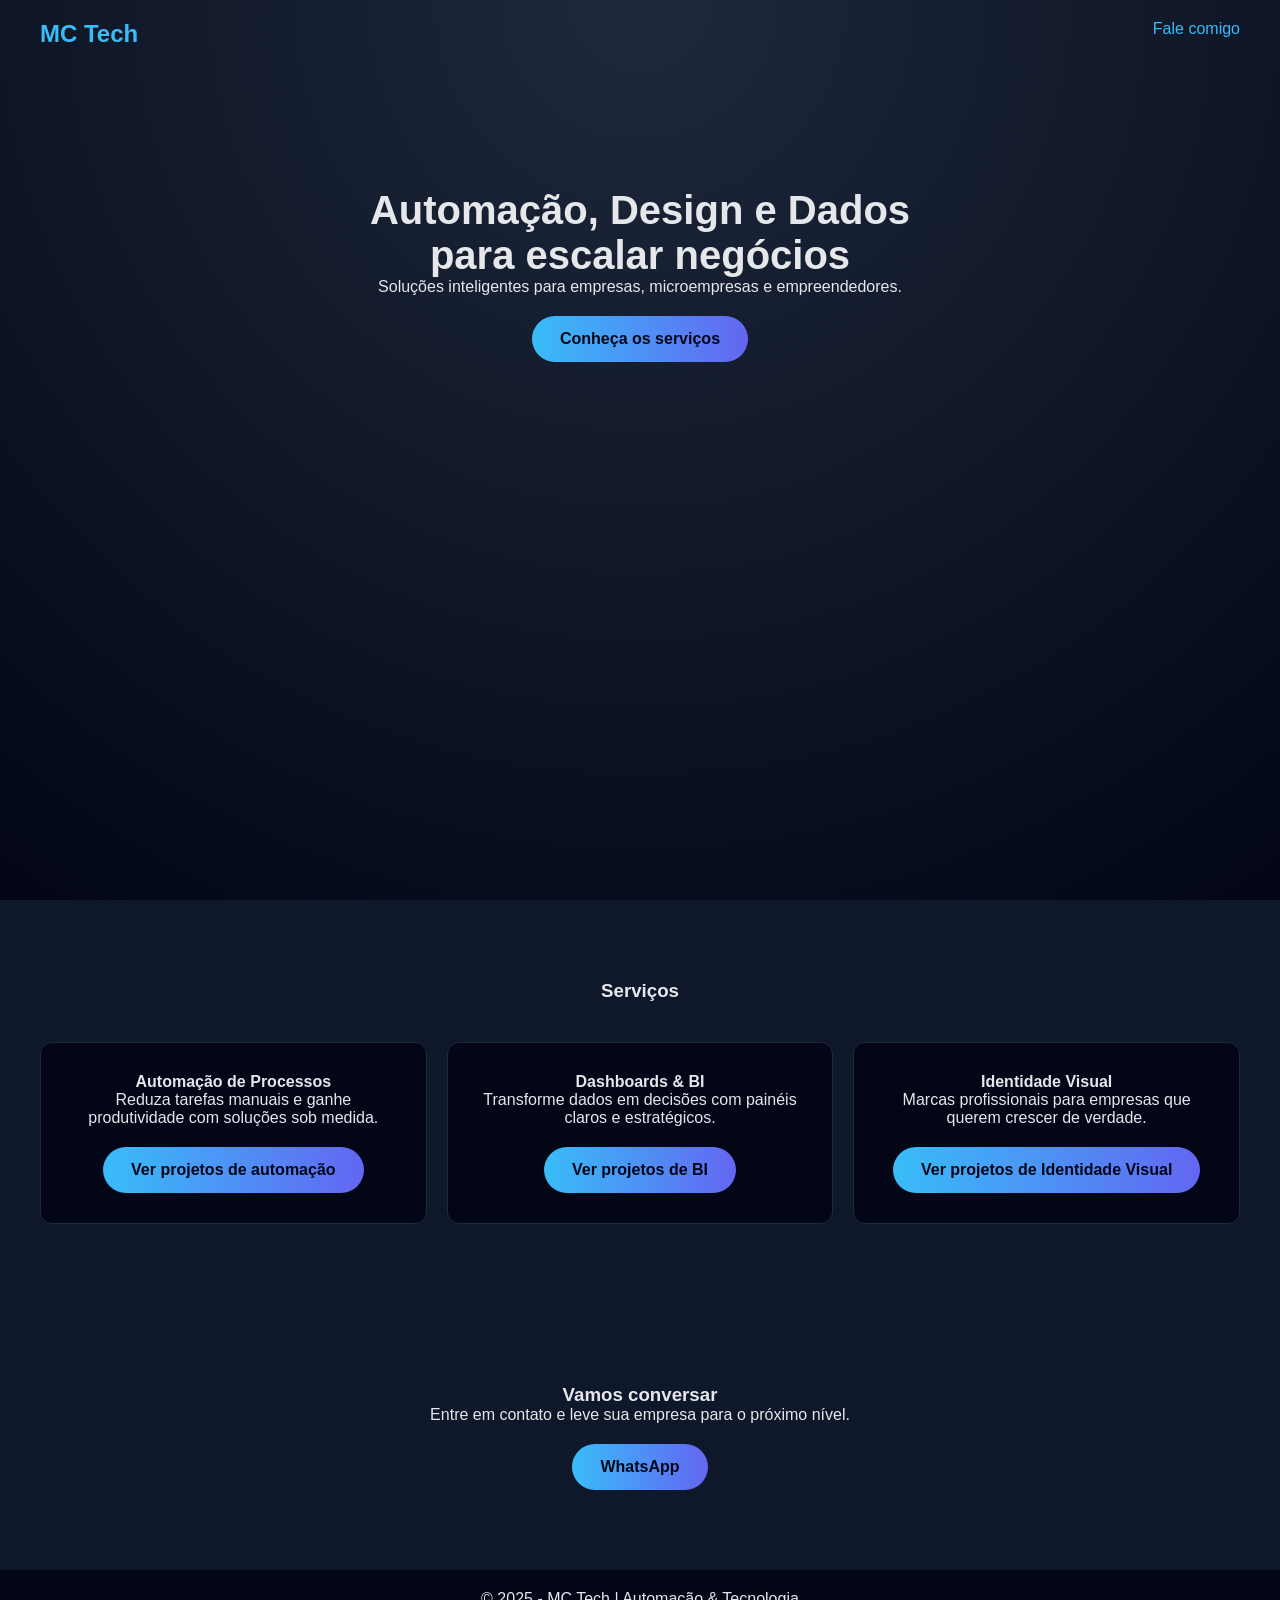
<file: index.html>
<!DOCTYPE html>
<html lang="pt-BR">
<head>
  <meta charset="UTF-8">
  <title>MC Tech | Automação & Tecnologia</title>
  <meta name="viewport" content="width=device-width, initial-scale=1.0">
  <link rel="stylesheet" href="style.css">
</head>
<body>

<header class="hero">
  <nav class="nav">
    <h1 class="logo">MC Tech</h1>
    <a href="#contato" class="btn">Fale comigo</a>
  </nav>

  <div class="hero-content">
    <h2>Automação, Design e Dados<br>para escalar negócios</h2>
    <p>Soluções inteligentes para empresas, microempresas e empreendedores.</p>
    <a href="#servicos" class="btn-gradient">Conheça os serviços</a>
  </div>
</header>

<section id="servicos" class="section">
  <h3>Serviços</h3>

  <div class="cards">
    <div class="card">
      <h4>Automação de Processos</h4>
      <p>Reduza tarefas manuais e ganhe produtividade com soluções sob medida.</p>
      <a href="automacao.html" class="btn-gradient">Ver projetos de automação</a>
    </div>

    <div class="card">
      <h4>Dashboards & BI</h4>
      <p>Transforme dados em decisões com painéis claros e estratégicos.</p>
      <a href="bi.html" class="btn-gradient">Ver projetos de BI</a>
    </div>

    <div class="card">
      <h4>Identidade Visual</h4>
      <p>Marcas profissionais para empresas que querem crescer de verdade.</p>
      <a href="identidade-visual.html" class="btn-gradient">Ver projetos de Identidade Visual</a>
    </div>
  </div>
</section>

<section id="contato" class="section contato">
  <h3>Vamos conversar</h3>
  <p>Entre em contato e leve sua empresa para o próximo nível.</p>

  <a class="btn-gradient" href="https://wa.me/5511978238329" target="_blank">
    WhatsApp
  </a>
</section>

<footer>
  <p>© 2025 - MC Tech | Automação & Tecnologia</p>
</footer>

<script src="script.js"></script>
</body>
</html>
</file>
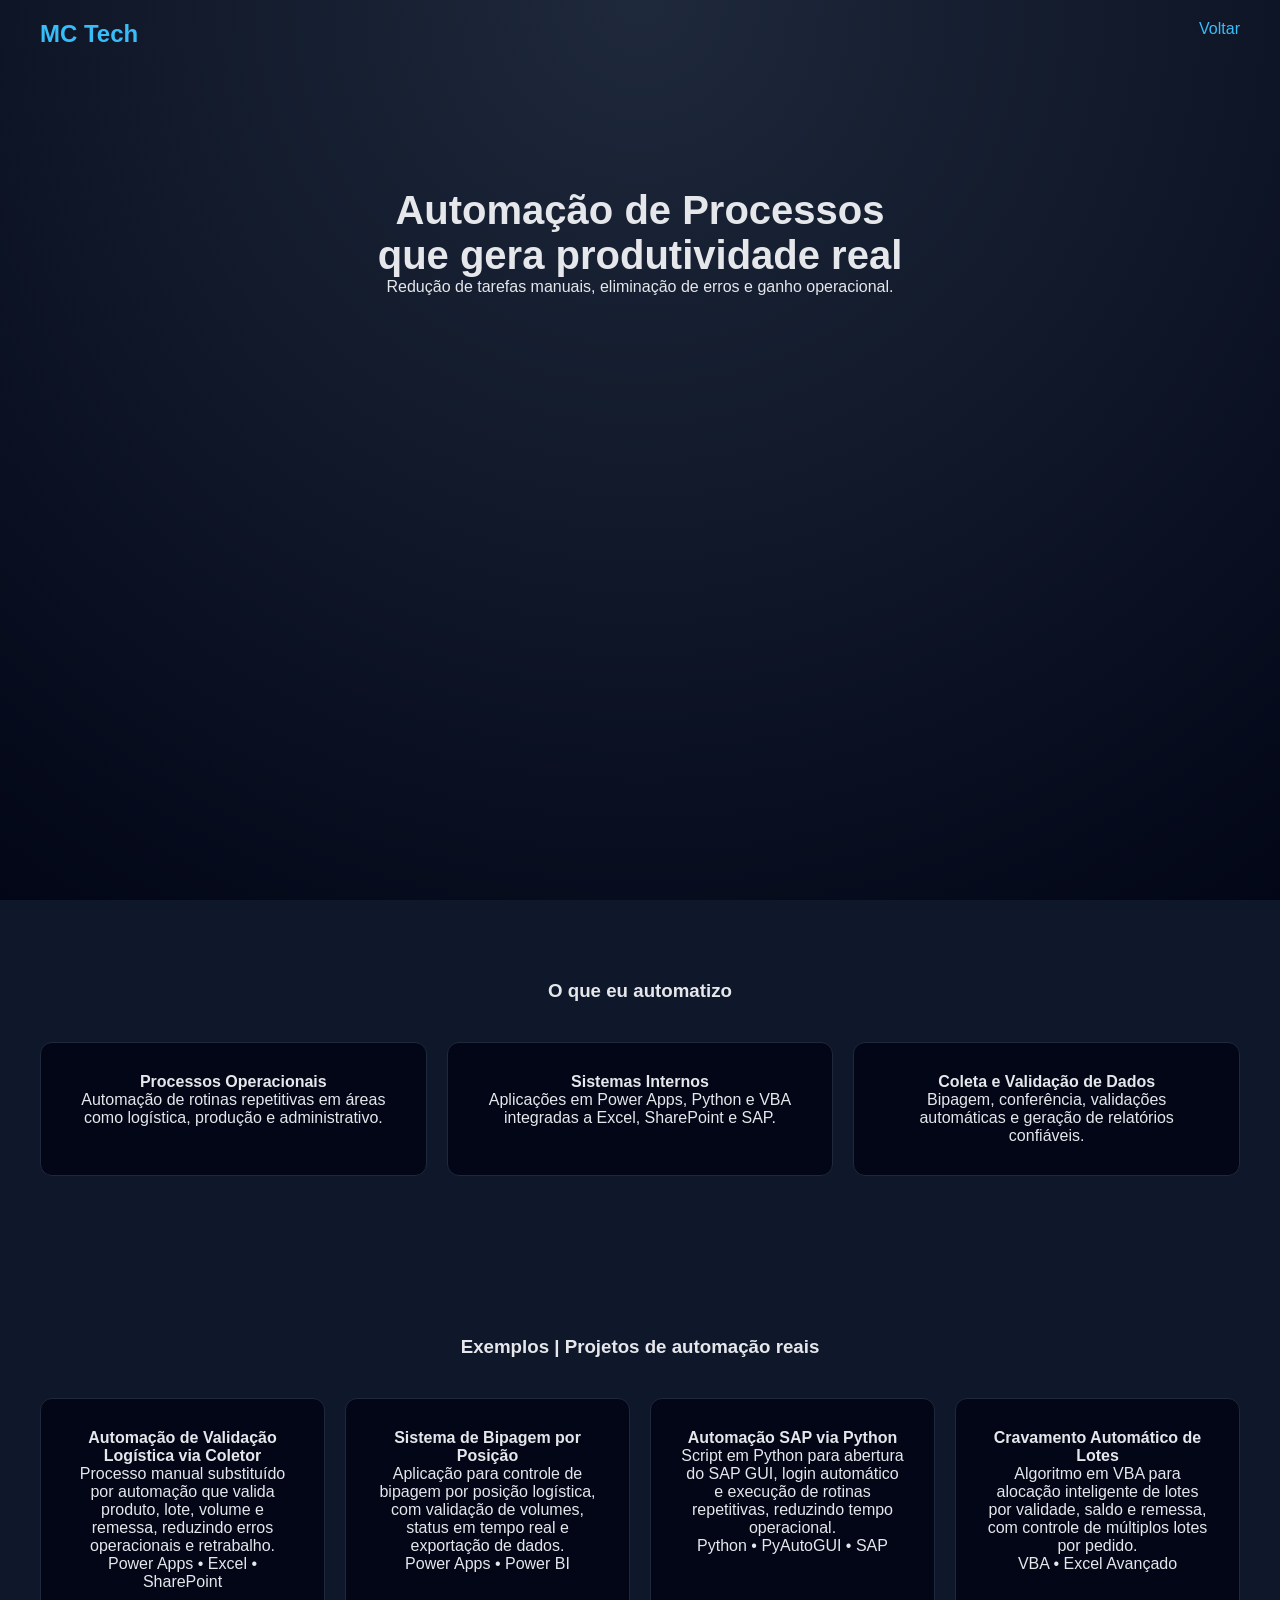
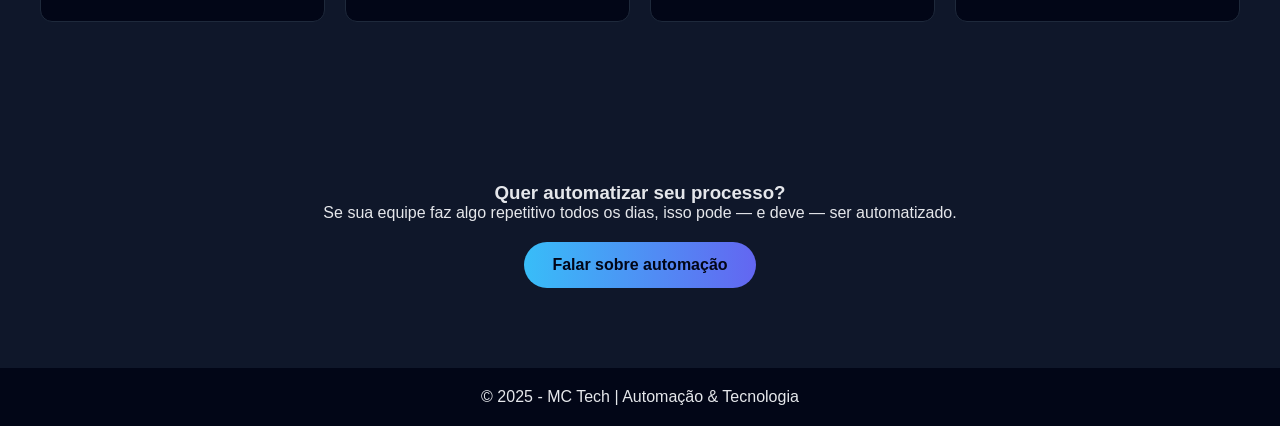
<file: automacao.html>
<!DOCTYPE html>
<html lang="pt-BR">
<head>
  <meta charset="UTF-8">
  <title>Automação de Processos | MC Tech</title>
  <meta name="viewport" content="width=device-width, initial-scale=1.0">
  <link rel="stylesheet" href="style.css">
</head>
<body>

<header class="hero hero-interno">
  <nav class="nav">
    <h1 class="logo">MC Tech</h1>
    <a href="index.html" class="btn">Voltar</a>
  </nav>

  <div class="hero-content">
    <h2>Automação de Processos<br>que gera produtividade real</h2>
    <p>Redução de tarefas manuais, eliminação de erros e ganho operacional.</p>
  </div>
</header>

<section class="section">
  <h3>O que eu automatizo</h3>

  <div class="cards">
    <div class="card">
      <h4>Processos Operacionais</h4>
      <p>Automação de rotinas repetitivas em áreas como logística, produção e administrativo.</p>
    </div>

    <div class="card">
      <h4>Sistemas Internos</h4>
      <p>Aplicações em Power Apps, Python e VBA integradas a Excel, SharePoint e SAP.</p>
    </div>

    <div class="card">
      <h4>Coleta e Validação de Dados</h4>
      <p>Bipagem, conferência, validações automáticas e geração de relatórios confiáveis.</p>
    </div>
  </div>
</section>

<section class="section">
  <h3>Exemplos | Projetos de automação reais</h3>

  <div class="cards">

    <div class="card">
      <h4>Automação de Validação Logística via Coletor</h4>
      <p>
        Processo manual substituído por automação que valida produto, lote, volume e remessa,
        reduzindo erros operacionais e retrabalho.
      </p>
      <span class="tag">Power Apps • Excel • SharePoint</span>
    </div>

    <div class="card">
      <h4>Sistema de Bipagem por Posição</h4>
      <p>
        Aplicação para controle de bipagem por posição logística, com validação de volumes,
        status em tempo real e exportação de dados.
      </p>
      <span class="tag">Power Apps • Power BI</span>
    </div>

    <div class="card">
      <h4>Automação SAP via Python</h4>
      <p>
        Script em Python para abertura do SAP GUI, login automático e execução de rotinas
        repetitivas, reduzindo tempo operacional.
      </p>
      <span class="tag">Python • PyAutoGUI • SAP</span>
    </div>

    <div class="card">
      <h4>Cravamento Automático de Lotes</h4>
      <p>
        Algoritmo em VBA para alocação inteligente de lotes por validade, saldo e remessa,
        com controle de múltiplos lotes por pedido.
      </p>
      <span class="tag">VBA • Excel Avançado</span>
    </div>

  </div>
</section>

<section class="section contato">
  <h3>Quer automatizar seu processo?</h3>
  <p>Se sua equipe faz algo repetitivo todos os dias, isso pode — e deve — ser automatizado.</p>

  <a href="https://wa.me/5511978238329" target="_blank" class="btn-gradient">
    Falar sobre automação
  </a>
</section>

<footer>
  <p>© 2025 - MC Tech | Automação & Tecnologia</p>
</footer>

<!-- MODAL DASHBOARD -->
<div id="modalDashboard" class="modal">
  <span class="close">&times;</span>
  <img class="modal-content" id="modalImg">
  <div id="modalCaption"></div>
</div>  

</body>
</html>
</file>
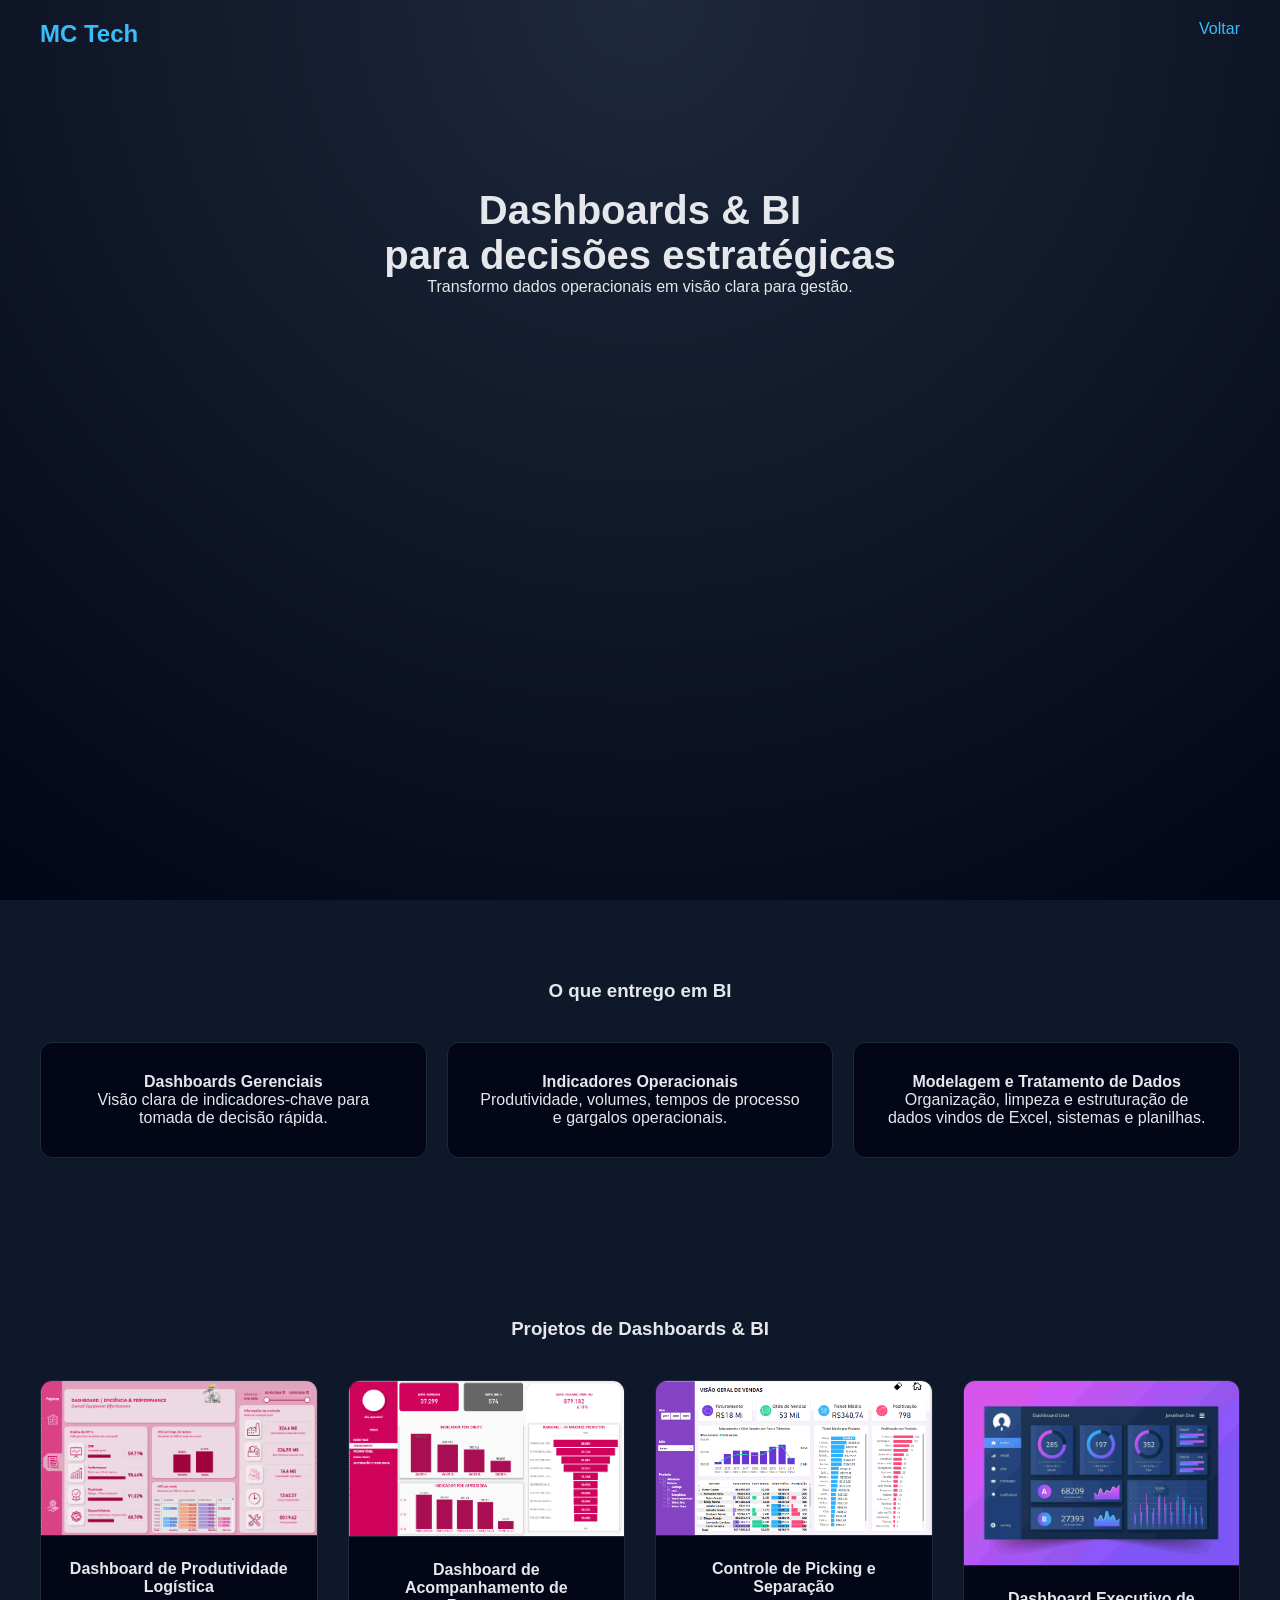
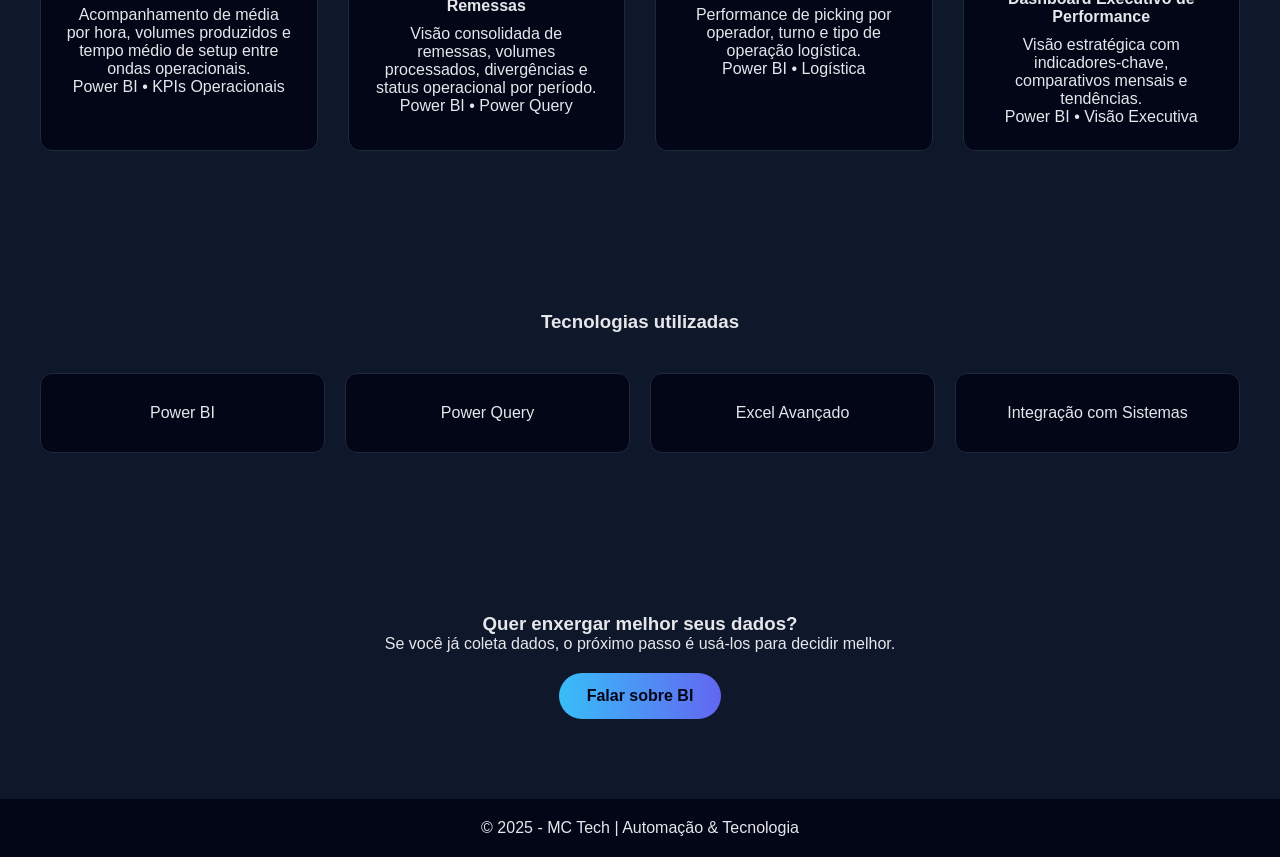
<file: bi.html>
<!DOCTYPE html>
<html lang="pt-BR">
<head>
  <meta charset="UTF-8">
  <title>Dashboards & BI | MC Tech</title>
  <meta name="viewport" content="width=device-width, initial-scale=1.0">
  <link rel="stylesheet" href="style.css">
</head>
<body>

<header class="hero hero-interno">
  <nav class="nav">
    <h1 class="logo">MC Tech</h1>
    <a href="index.html" class="btn">Voltar</a>
  </nav>

  <div class="hero-content">
    <h2>Dashboards & BI<br>para decisões estratégicas</h2>
    <p>Transformo dados operacionais em visão clara para gestão.</p>
  </div>
</header>

<section class="section">
  <h3>O que entrego em BI</h3>

  <div class="cards">
    <div class="card">
      <h4>Dashboards Gerenciais</h4>
      <p>Visão clara de indicadores-chave para tomada de decisão rápida.</p>
    </div>

    <div class="card">
      <h4>Indicadores Operacionais</h4>
      <p>Produtividade, volumes, tempos de processo e gargalos operacionais.</p>
    </div>

    <div class="card">
      <h4>Modelagem e Tratamento de Dados</h4>
      <p>Organização, limpeza e estruturação de dados vindos de Excel, sistemas e planilhas.</p>
    </div>
  </div>
</section>

<section class="section">
  <h3>Projetos de Dashboards & BI</h3>

  <div class="cards dashboards">

    <div class="card dashboard-card">
      <img src="dashboard-logistica.png" alt="Dashboard de Produtividade Logística" class="dashboard-img">
      <div class="card-content">
        <h4>Dashboard de Produtividade Logística</h4>
        <p>
          Acompanhamento de média por hora, volumes produzidos
          e tempo médio de setup entre ondas operacionais.
        </p>
        <span class="tag">Power BI • KPIs Operacionais</span>
      </div>
    </div>

    <div class="card dashboard-card">
      <img src="dashboard-remessas.png" alt="Dashboard de Acompanhamento de Remessas" class="dashboard-img">
      <div class="card-content">
        <h4>Dashboard de Acompanhamento de Remessas</h4>
        <p>
          Visão consolidada de remessas, volumes processados,
          divergências e status operacional por período.
        </p>
        <span class="tag">Power BI • Power Query</span>
      </div>
    </div>

    <div class="card dashboard-card">
      <img src="dashboard-picking.png" alt="Dashboard de Picking e Separação" class="dashboard-img">
      <div class="card-content">
        <h4>Controle de Picking e Separação</h4>
        <p>
          Performance de picking por operador, turno
          e tipo de operação logística.
        </p>
        <span class="tag">Power BI • Logística</span>
      </div>
    </div>

    <div class="card dashboard-card">
      <img src="dashboard-executivo.png" alt="Dashboard Executivo de Performance" class="dashboard-img">
      <div class="card-content">
        <h4>Dashboard Executivo de Performance</h4>
        <p>
          Visão estratégica com indicadores-chave,
          comparativos mensais e tendências.
        </p>
        <span class="tag">Power BI • Visão Executiva</span>
      </div>
    </div>

  </div>
</section>

<section class="section">
  <h3>Tecnologias utilizadas</h3>

  <div class="cards">
    <div class="card">
      <p>Power BI</p>
    </div>
    <div class="card">
      <p>Power Query</p>
    </div>
    <div class="card">
      <p>Excel Avançado</p>
    </div>
    <div class="card">
      <p>Integração com Sistemas</p>
    </div>
  </div>
</section>

<section class="section contato">
  <h3>Quer enxergar melhor seus dados?</h3>
  <p>Se você já coleta dados, o próximo passo é usá-los para decidir melhor.</p>

  <a href="https://wa.me/5511978238329" target="_blank" class="btn-gradient">
    Falar sobre BI
  </a>
</section>

<footer>
  <p>© 2025 - MC Tech | Automação & Tecnologia</p>
</footer>

<!-- MODAL DASHBOARD -->
<div id="modalDashboard" class="modal">
  <span class="close">&times;</span>
  <img class="modal-content" id="modalImg">
  <div id="modalCaption"></div>
</div>

<script src="script.js"></script>

</body>
</html>
</file>
<file: style.css>
* {
  margin: 0;
  padding: 0;
  box-sizing: border-box;
  font-family: 'Inter', sans-serif;
}

body {
  background: #0f172a;
  color: #e5e7eb;
}

.hero {
  min-height: 100vh;
  background: radial-gradient(circle at top, #1e293b, #020617);
}

.nav {
  display: flex;
  justify-content: space-between;
  padding: 20px 40px;
}

.logo {
  color: #38bdf8;
}

.hero-content {
  text-align: center;
  margin-top: 120px;
  padding: 0 20px;
}

.hero-content h2 {
  font-size: 2.5rem;
}

.section {
  padding: 80px 40px;
  text-align: center;
}

.cards {
  display: grid;
  grid-template-columns: repeat(auto-fit, minmax(250px, 1fr));
  gap: 20px;
  margin-top: 40px;
}

.card {
  background: #020617;
  padding: 30px;
  border-radius: 12px;
  border: 1px solid #1e293b;
  transition: 0.3s;
}

.card:hover {
  transform: translateY(-8px);
  border-color: #38bdf8;
}

.btn {
  color: #38bdf8;
  text-decoration: none;
}

.btn-gradient {
  display: inline-block;
  margin-top: 20px;
  padding: 14px 28px;
  border-radius: 30px;
  background: linear-gradient(90deg, #38bdf8, #6366f1);
  color: #020617;
  font-weight: bold;
  text-decoration: none;
}

footer {
  padding: 20px;
  text-align: center;
  background: #020617;
}

/* =======================
   AJUSTES MOBILE
   ======================= */
@media (max-width: 768px) {

  .nav {
    padding: 16px 20px;
  }

  .hero-content {
    margin-top: 80px;
  }

  .hero-content h2 {
    font-size: 1.8rem;
    line-height: 1.3;
  }

  .hero-content p {
    font-size: 1rem;
    margin-top: 12px;
  }

  .btn-gradient {
    padding: 14px 22px;
    font-size: 0.95rem;
  }

  .section {
    padding: 60px 20px;
  }

  .cards {
    grid-template-columns: 1fr;
  }

  .card {
    padding: 24px;
  }

  footer {
    font-size: 0.85rem;
    padding: 16px;
  }
}

/* =======================
   MOBILE PEQUENO (celulares antigos)
   ======================= */
@media (max-width: 480px) {

  .hero-content h2 {
    font-size: 1.5rem;
  }

  .logo {
    font-size: 1.1rem;
  }

  .btn {
    font-size: 0.9rem;
  }
}

@media (max-width: 768px) {
  .nav a {
    padding: 10px 16px;
    border-radius: 20px;
    border: 1px solid #38bdf8;
  }
}

* {
  -webkit-tap-highlight-color: transparent;
}

/* =======================
   MODAL / LIGHTBOX
   ======================= */

.modal {
  display: none;
  position: fixed;
  z-index: 999;
  padding-top: 60px;
  left: 0;
  top: 0;
  width: 100%;
  height: 100%;
  background: rgba(2, 6, 23, 0.95);
}

.modal-content {
  margin: auto;
  display: block;
  max-width: 90%;
  max-height: 80vh;
  border-radius: 12px;
  box-shadow: 0 0 40px rgba(56, 189, 248, 0.4);
}

#modalCaption {
  text-align: center;
  color: #e5e7eb;
  margin-top: 16px;
  font-size: 1rem;
}

.close {
  position: absolute;
  top: 20px;
  right: 30px;
  color: #38bdf8;
  font-size: 36px;
  cursor: pointer;
}

/* Mobile refinado */
@media (max-width: 768px) {
  .modal-content {
    max-width: 95%;
    max-height: 70vh;
  }
}

/* =======================
   DASHBOARDS COM IMAGEM
   ======================= */

.dashboards {
  gap: 30px;
}

.dashboard-card {
  padding: 0;
  overflow: hidden;
}

.dashboard-card img {
  width: 100%;
  height: auto;
  display: block;
  border-bottom: 1px solid #1e293b;
}

.dashboard-card .card-content {
  padding: 24px;
}

.dashboard-card h4 {
  margin-bottom: 10px;
}

.dashboard-card:hover {
  transform: translateY(-6px);
  box-shadow: 0 0 25px rgba(56, 189, 248, 0.25);
}

@media (max-width: 768px) {
  .dashboard-card img {
    max-height: 220px;
    object-fit: cover;
  }
}

/* ======================================================
   IDENTIDADE VISUAL — CSS ISOLADO POR WRAPPER
   ====================================================== */

.identidade-page {
  background: #0f172a;
  color: #e5e7eb;
  font-family: Arial, Helvetica, sans-serif;
}

/* LINKS */
.identidade-page a {
  text-decoration: none;
  color: inherit;
}

/* ================= HEADER ================= */
.identidade-page .header {
  position: fixed;
  top: 0;
  width: 100%;
  background: rgba(2, 5, 13, 0.85);
  backdrop-filter: blur(10px);
  border-bottom: 1px solid rgba(255,255,255,0.06);
  z-index: 1000;
}

.identidade-page .header-container {
  max-width: 1200px;
  margin: auto;
  padding: 14px 20px;
  display: flex;
  justify-content: space-between;
  align-items: center;
}

.identidade-page .logo {
  font-size: 1.2rem;
  font-weight: bold;
  letter-spacing: 1px;
}

/* BOTÃO HEADER */
.identidade-page .btn-header {
  background: linear-gradient(90deg, #6c63ff, #9b7cff);
  padding: 10px 22px;
  border-radius: 20px;
  font-size: 0.9rem;
  font-weight: bold;
  transition: transform 0.3s ease;
}

.identidade-page .btn-header:hover {
  transform: scale(1.05);
}

/* ================= HERO ================= */
.identidade-page .hero {
  max-width: 1200px;
  margin: 160px auto 100px;
  padding: 0 20px;
  display: grid;
  grid-template-columns: repeat(auto-fit, minmax(300px, 1fr));
  gap: 50px;
  align-items: center;
}

.identidade-page .hero h1 {
  font-size: 3rem;
  margin-bottom: 20px;
}

.identidade-page .hero p {
  font-size: 1.1rem;
  line-height: 1.6;
  color: #cfd3ff;
  margin-bottom: 30px;
}

/* BOTÃO PRINCIPAL */
.identidade-page .btn-primary {
  background: linear-gradient(90deg, #6c63ff, #9b7cff);
  padding: 14px 30px;
  border-radius: 30px;
  font-weight: bold;
  display: inline-block;
}

.identidade-page .hero-image img {
  width: 100%;
  border-radius: 20px;
  box-shadow: 0 20px 60px rgba(0,0,0,0.6);
}

/* ================= SECTIONS ================= */
.identidade-page .section {
  max-width: 1200px;
  margin: 120px auto;
  padding: 0 20px;
}

.identidade-page .section h2 {
  text-align: center;
  font-size: 2.2rem;
  margin-bottom: 60px;
}

/* ================= GRID / CARDS ================= */
.identidade-page .grid {
  display: grid;
  grid-template-columns: repeat(auto-fit, minmax(240px, 1fr));
  gap: 25px;
}

.identidade-page .card {
  background: linear-gradient(180deg, #050a18, #02050d);
  border-radius: 16px;
  padding: 35px;
  border: 1px solid rgba(255,255,255,0.06);
  transition: transform 0.3s ease, box-shadow 0.3s ease;
}

.identidade-page .card:hover {
  transform: translateY(-8px);
  box-shadow: 0 20px 40px rgba(0,0,0,0.5);
}

.identidade-page .card p {
  color: #cfd3ff;
  line-height: 1.6;
}

/* ================= PROJETOS ================= */
.identidade-page .projects {
  display: grid;
  grid-template-columns: repeat(auto-fit, minmax(280px, 1fr));
  gap: 30px;
}

.identidade-page .project {
  background: #02050d;
  border-radius: 16px;
  overflow: hidden;
  transition: transform 0.3s ease, box-shadow 0.3s ease;
}

.identidade-page .project:hover {
  transform: translateY(-8px);
  box-shadow: 0 20px 40px rgba(0,0,0,0.6);
}

.identidade-page .project img {
  width: 100%;
  height: 200px;
  object-fit: cover;
}

.identidade-page .project-info {
  padding: 20px;
}

.identidade-page .project-info p {
  color: #cfd3ff;
  font-size: 0.95rem;
}

/* ================= MOBILE ================= */
@media (max-width: 768px) {
  .identidade-page .hero h1 {
    font-size: 2.2rem;
  }
}

/* ================================
   HEADER PADRÃO – COM BOTÃO VOLTAR
   ================================ */

.identidade-page .site-header {
    top: 0;
    left: 0;
    width: 100%;
    height: 80px;
    z-index: 1000;

    display: flex;
    align-items: center;
}

/* container */
.identidade-page .site-header .header-container {
    max-width: 1280px;
    width: 100%;
    margin: 0 auto;
    padding: 0 32px;

    display: flex;
    align-items: center;
    justify-content: space-between;
}

/* LOGO */
.identidade-page .site-header .logo {
    font-size: 28px;
    font-weight: 700;
    letter-spacing: 0.5px;
    color: #2ecbff; /* COR IGUAL À HOME */
    text-decoration: none;
}

/* BOTÃO VOLTAR */
.identidade-page .site-header .back-link {
    font-size: 16px;
    font-weight: 500;
    color: #2ecbff;
    text-decoration: none;
    transition: opacity 0.2s ease;
}

.identidade-page .site-header .back-link:hover {
    opacity: 0.75;
}

/* ================================
   COMPENSA HEADER FIXO
   ================================ */

.identidade-page .page-content {
    padding-top: 120px;
}

/* ================================
   MOBILE
   ================================ */

@media (max-width: 768px) {
    .identidade-page .site-header {
        height: 68px;
    }

    .identidade-page .site-header .logo {
        font-size: 22px;
    }

    .identidade-page .site-header .back-link {
        font-size: 14px;
    }

    .identidade-page .page-content {
        padding-top: 100px;
    }
}

/* ================================
   BACKGROUND PADRÃO DAS PÁGINAS
   ================================ */

.identidade-page {
    min-height: 100vh;
    width: 100%;

    background: linear-gradient(
        135deg,
        #02050d 0%,
        #0b162f 45%,
        #050b1a 100%
    );

    color: #ffffff;
}

.identidade-page {
    min-height: 100vh;
    width: 100%;
    color: #ffffff;
}

/* =========================
   BLOCO – PROCESSO DE CRIAÇÃO
========================= */

.processo {
  padding: 80px 0;
}

.processo-header {
  max-width: 600px;
  margin-bottom: 60px;
}

.processo-header h2 {
  font-size: 32px;
  font-weight: 700;
  margin-bottom: 12px;
}

.processo-header p {
  font-size: 16px;
  color: #b5b5b5;
  line-height: 1.6;
}

.processo-steps {
  display: grid;
  grid-template-columns: repeat(3, 1fr);
  gap: 24px;
}

.processo-card {
  background: #0b0145;
  border-radius: 16px;
  padding: 32px;
  position: relative;
  transition: transform 0.3s ease, box-shadow 0.3s ease;
}

.processo-card:hover {
  transform: translateY(-6px);
  box-shadow: 0 10px 30px rgba(0, 0, 0, 0.4);
}

.processo-numero {
  display: block;
  font-size: 14px;
  font-weight: 700;
  letter-spacing: 1px;
  color: #ff2f92; /* mantém o padrão magenta */
  margin-bottom: 16px;
}

.processo-card h3 {
  font-size: 20px;
  font-weight: 600;
  margin-bottom: 12px;
}

.processo-card p {
  font-size: 15px;
  color: #b5b5b5;
  line-height: 1.6;
}

/* Responsivo */
@media (max-width: 900px) {
  .processo-steps {
    grid-template-columns: 1fr;
  }
}

/* =========================
   BLOCO – PACOTES
========================= */

.pacotes {
  padding: 80px 0;
}

.pacotes-header {
  max-width: 600px;
  margin-bottom: 60px;
}

.pacotes-header h2 {
  font-size: 32px;
  font-weight: 700;
  margin-bottom: 12px;
}

.pacotes-header p {
  font-size: 16px;
  color: #b5b5b5;
}

.pacotes-grid {
  display: grid;
  grid-template-columns: repeat(3, 1fr);
  gap: 24px;
}

.pacote-card {
  background: #0b0145;
  border-radius: 16px;
  padding: 36px;
  display: flex;
  flex-direction: column;
  transition: transform 0.3s ease;
}

.pacote-card:hover {
  transform: translateY(-6px);
}

.pacote-card h3 {
  font-size: 22px;
  margin-bottom: 6px;
}

.pacote-sub {
  font-size: 14px;
  color: #b5b5b5;
  margin-bottom: 24px;
}

.pacote-card ul {
  list-style: none;
  padding: 0;
  margin-bottom: 32px;
}

.pacote-card ul li {
  font-size: 15px;
  color: #ddd;
  margin-bottom: 10px;
}

.pacote-btn {
  margin-top: auto;
  text-align: center;
  padding: 14px;
  border-radius: 10px;
  background: linear-gradient(135deg, #ff2f92, #ff7a18);
  color: #fff;
  text-decoration: none;
  font-weight: 600;
}

/* Destaque visual */
.pacote-card.destaque {
  border: 2px solid #ff2f92;
}

/* Responsivo */
@media (max-width: 900px) {
  .pacotes-grid {
    grid-template-columns: 1fr;
  }
}

/* =========================
   BLOCO – CTA IDENTIDADE VISUAL
========================= */

.cta-identidade {
  padding: 100px 0;
}

.cta-box {
  background: #0b0145;
  border-radius: 20px;
  padding: 60px;
  text-align: center;
}

.cta-box h2 {
  font-size: 32px;
  font-weight: 700;
  margin-bottom: 16px;
}

.cta-box p {
  font-size: 16px;
  color: #b5b5b5;
  max-width: 600px;
  margin: 0 auto 40px;
  line-height: 1.6;
}

.cta-btn {
  display: inline-block;
  padding: 16px 40px;
  border-radius: 12px;
  background: linear-gradient(135deg, #ff2f92, #ff7a18);
  color: #fff;
  font-size: 16px;
  font-weight: 700;
  text-decoration: none;
  transition: transform 0.3s ease, box-shadow 0.3s ease;
}

.cta-btn:hover {
  transform: translateY(-4px);
  box-shadow: 0 10px 30px rgba(255, 47, 146, 0.4);
}

/* Responsivo */
@media (max-width: 768px) {
  .cta-box {
    padding: 40px 24px;
  }

  .cta-box h2 {
    font-size: 26px;
  }
}
</file>
